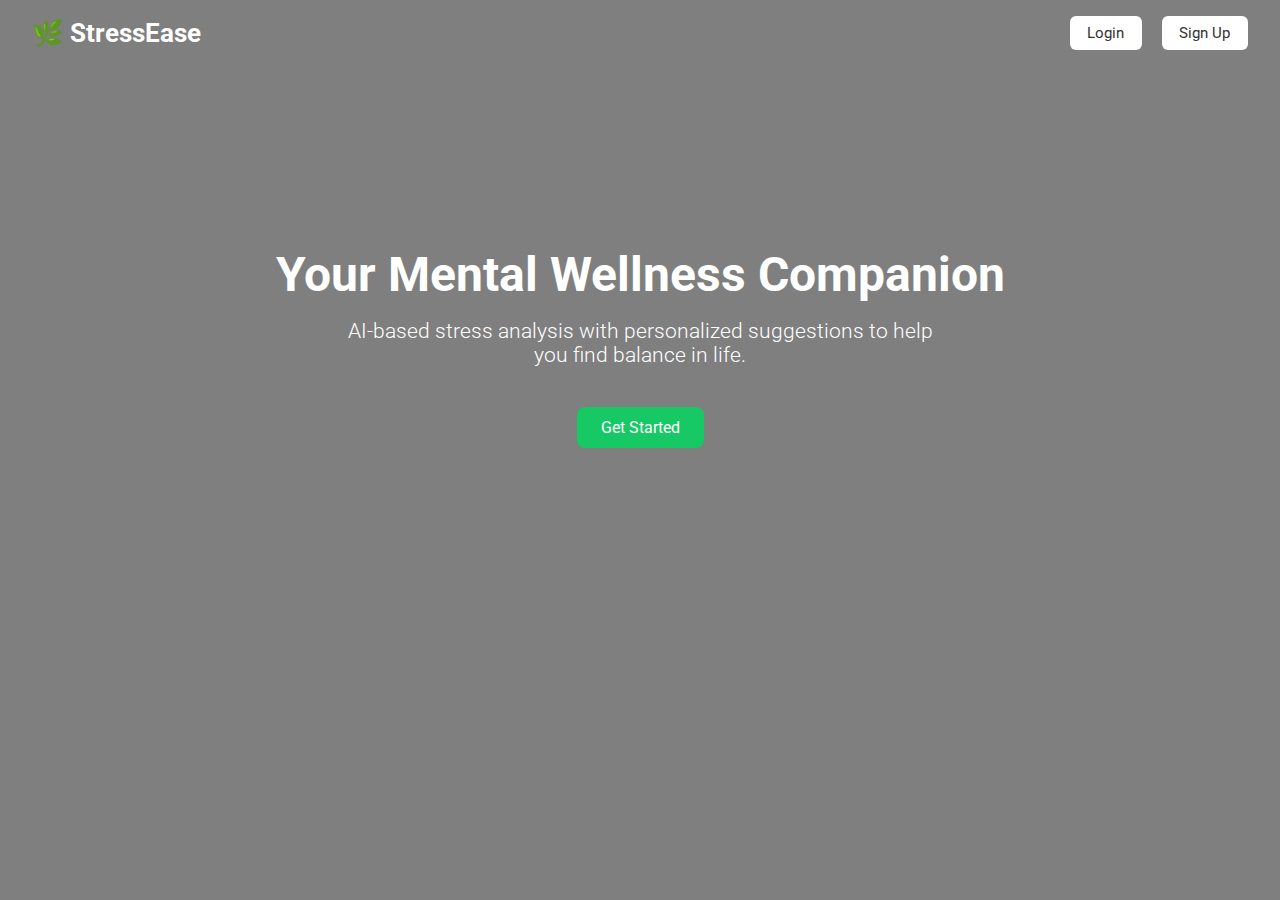
<file: index.html>
<!DOCTYPE html>
<html lang="en">
<head>
  <meta charset="UTF-8" />
  <meta name="viewport" content="width=device-width, initial-scale=1.0" />
  <title>StressEase | AI Stress Prediction</title>
  <link rel="stylesheet" href="style.css" />
  <!-- Google Font -->
  <link href="https://fonts.googleapis.com/css2?family=Roboto:wght@300;500;700&display=swap" rel="stylesheet">
</head>
<body>
  <div class="overlay">
    <header>
      <div class="logo">🌿 StressEase</div>
      <div class="auth-buttons">
        <button onclick="window.location.href='login.html'">Login</button>
        <button onclick="window.location.href='signup.html'">Sign Up</button>
      </div>
    </header>

    <main class="hero">
      <h1>Your Mental Wellness Companion</h1>
      <p>AI-based stress analysis with personalized suggestions to help you find balance in life.</p>
      <button class="start-btn" onclick="window.location.href='signup.html'">Get Started</button>
    </main>
  </div>
</body>
</html>
</file>
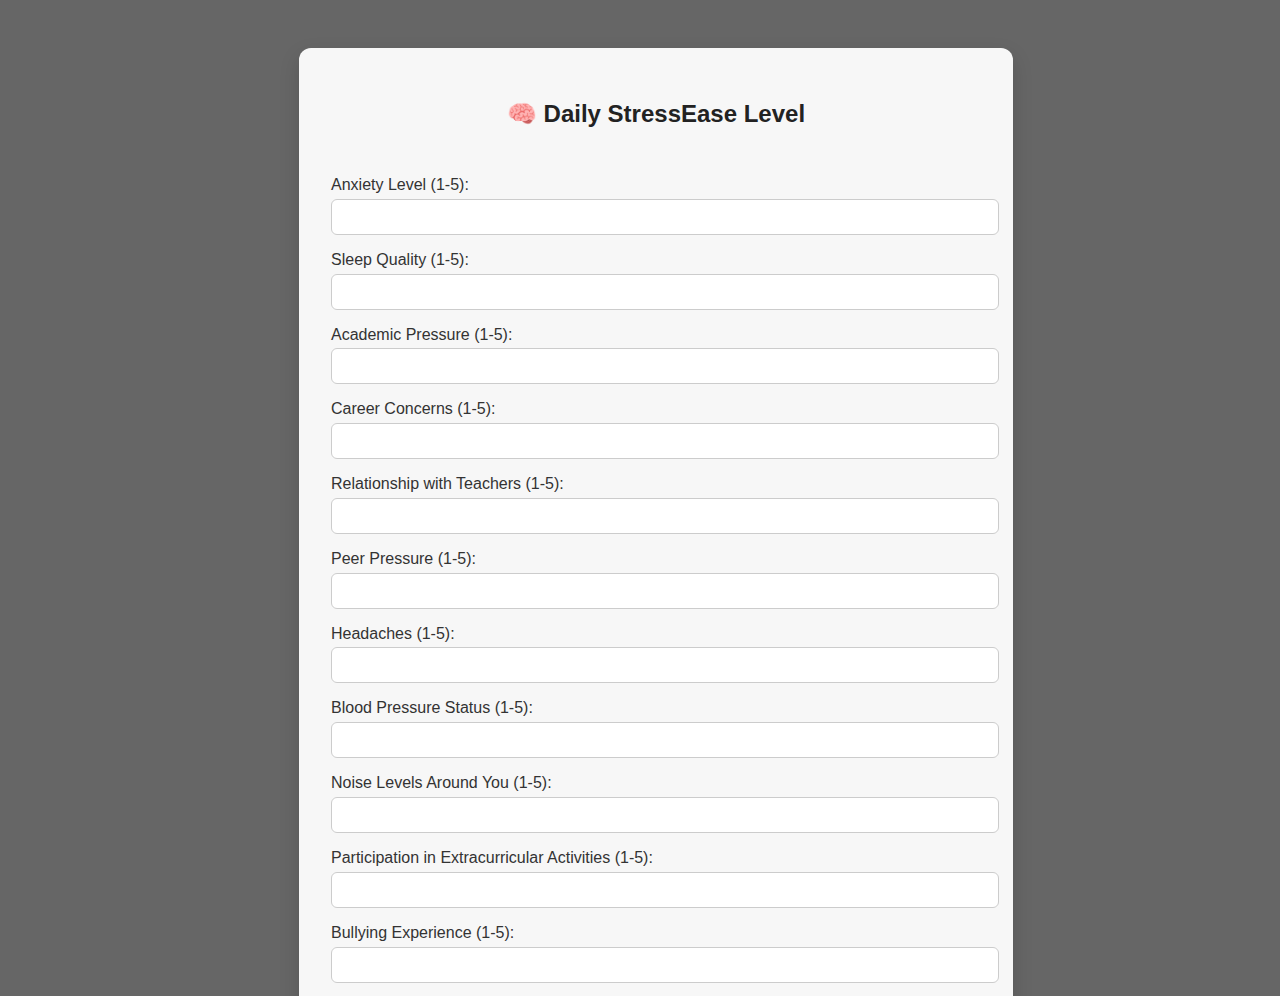
<file: stress-form.html>
<!DOCTYPE html>
<html lang="en">
<head>
  <meta charset="UTF-8" />
  <meta name="viewport" content="width=device-width, initial-scale=1.0"/>
  <title>Stress Form | StressEase</title>
  <link rel="stylesheet" href="stress-form.css" />
</head>
<body>
  <div class="overlay">
    <div class="form-wrapper">
      <h2>🧠 Daily StressEase Level</h2>
      <form id="stressForm" class="form-container">
        <label for="anxiety">Anxiety Level (1-5):</label>
        <input type="number" id="anxiety" name="anxiety" min="1" max="5" required />

        <label for="sleep">Sleep Quality (1-5):</label>
        <input type="number" id="sleep" name="sleep" min="1" max="5" required />

        <label for="academic">Academic Pressure (1-5):</label>
        <input type="number" id="academic" name="academic" min="1" max="5" required />

        <label for="career">Career Concerns (1-5):</label>
        <input type="number" id="career" name="career" min="1" max="5" required />

        <label for="teachers">Relationship with Teachers (1-5):</label>
        <input type="number" id="teachers" name="teachers" min="1" max="5" required />

        <label for="peer">Peer Pressure (1-5):</label>
        <input type="number" id="peer" name="peer" min="1" max="5" required />

        <label for="headache">Headaches (1-5):</label>
        <input type="number" id="headache" name="headache" min="1" max="5" required />

        <label for="bp">Blood Pressure Status (1-5):</label>
        <input type="number" id="bp" name="bp" min="1" max="5" required />

        <label for="noise">Noise Levels Around You (1-5):</label>
        <input type="number" id="noise" name="noise" min="1" max="5" required />

        <label for="extra">Participation in Extracurricular Activities (1-5):</label>
        <input type="number" id="extra" name="extra" min="1" max="5" required />

        <label for="bullying">Bullying Experience (1-5):</label>
        <input type="number" id="bullying" name="bullying" min="1" max="5" required />

        <button type="submit">Submit</button>
      </form>
    </div>
  </div>

  <script>
  document.getElementById("stressForm").addEventListener("submit", async function (e) {
    e.preventDefault();

    const formData = new FormData(this);
    const payload = {};

    formData.forEach((value, key) => {
      payload[key] = parseInt(value);
    });

    try {
      const res = await fetch("http://localhost:5000/predict", {
        method: "POST",
        headers: {
          "Content-Type": "application/json"
        },
        body: JSON.stringify(payload)
      });

      const result = await res.json();

      // Save result for result.html to display
      localStorage.setItem("stressResult", JSON.stringify(result));

      window.location.href = "result.html";
    } catch (err) {
      alert("Something went wrong: " + err.message);
    }
  });
</script>

</body>
</html>
</file>
<file: style.css>
* {
  margin: 0;
  padding: 0;
  box-sizing: border-box;
  font-family: 'Roboto', sans-serif;
}

body, html {
  height: 100%;
  width: 100%;
}

body {
  background: url("https://images.unsplash.com/photo-1507525428034-b723cf961d3e") no-repeat center center/cover;
  position: relative;
}

.overlay {
  background-color: rgba(0, 0, 0, 0.5); /* dark overlay for readability */
  height: 100%;
  width: 100%;
  position: absolute;
  top: 0;
  left: 0;
}

header {
  display: flex;
  justify-content: space-between;
  align-items: center;
  padding: 1rem 2rem;
  color: white;
}

.logo {
  font-size: 1.6rem;
  font-weight: bold;
}

.auth-buttons button {
  margin-left: 1rem;
  padding: 0.5rem 1.1rem;
  background-color: #ffffff;
  color: #333;
  border: none;
  border-radius: 6px;
  cursor: pointer;
  font-size: 0.95rem;
  transition: all 0.2s ease;
}

.auth-buttons button:hover {
  background-color: #dce3ec;
}

.hero {
  text-align: center;
  margin-top: 20vh;
  color: #fff;
  padding: 0 2rem;
}

.hero h1 {
  font-size: 3rem;
  font-weight: 700;
}

.hero p {
  font-size: 1.3rem;
  margin: 1rem auto;
  max-width: 600px;
  font-weight: 300;
}

.start-btn {
  margin-top: 1.5rem;
  padding: 0.7rem 1.5rem;
  font-size: 1rem;
  background-color: #17c964;
  color: white;
  border: none;
  border-radius: 8px;
  cursor: pointer;
  transition: background-color 0.2s ease;
}

.start-btn:hover {
  background-color: #119f4e;
}
</file>
<file: stress-form.css>
body, html {
  height: 100%;
  margin: 0;
  font-family: 'Segoe UI', sans-serif;
  background: url("https://images.unsplash.com/photo-1557683304-673a23048d34") no-repeat center center/cover;
  background-attachment: fixed;
}

.overlay {
  background-color: rgba(0, 0, 0, 0.6);
  height: 100%;
  width: 100%;
  padding: 3rem 1rem;
  display: flex;
  justify-content: center;
  align-items: start;
  overflow-y: auto;
}

.form-wrapper {
  width: 100%;
  max-width: 650px;
  background-color: rgba(255, 255, 255, 0.95);
  padding: 2rem;
  border-radius: 12px;
  box-shadow: 0 8px 20px rgba(0, 0, 0, 0.15);
}

h2 {
  text-align: center;
  margin-bottom: 2rem;
  color: #222;
}

.form-container {
  display: flex;
  flex-direction: column;
}

label {
  margin: 1rem 0 0.3rem;
  font-weight: 500;
  color: #333;
}

input[type="number"] {
  width: 100%;
  padding: 0.5rem;
  font-size: 1rem;
  border: 1px solid #ccc;
  border-radius: 6px;
}

button {
  margin-top: 2rem;
  padding: 0.8rem;
  background-color: #17c964;
  color: white;
  border: none;
  border-radius: 8px;
  font-size: 1rem;
  cursor: pointer;
}

button:hover {
  background-color: #14b058;
}
</file>
